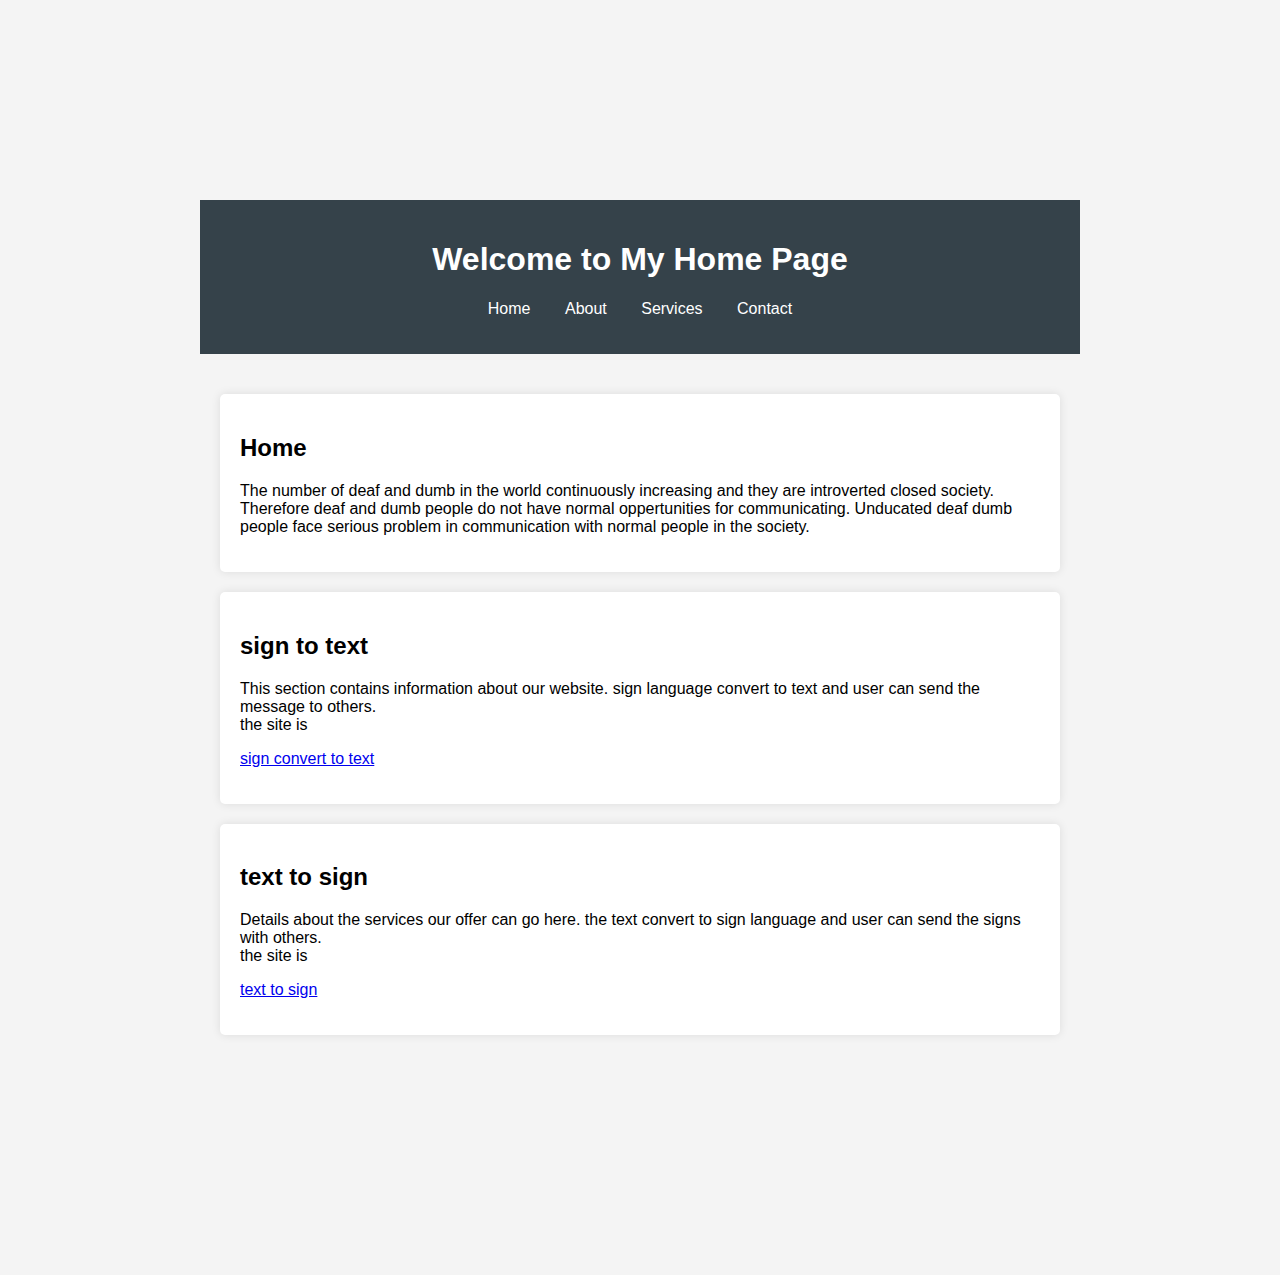
<file: home/index.html>
<!DOCTYPE html>
<html lang="en">
<head>
    <meta charset="UTF-8">
    <meta name="viewport" content="width=device-width, initial-scale=1.0">
    <title>Home Page</title>
    <link rel="stylesheet" href="styles.css">
</head>
<body>
    <header>
        <h1>Welcome to My Home Page</h1>
        <nav>
            <ul>
                <li><a href="#home">Home</a></li>
                <li><a href="#about">About</a></li>
                <li><a href="#services">Services</a></li>
                <li><a href="#contact">Contact</a></li>
            </ul>
        </nav>
    </header>

    <main>
        <section id="home">
            <h2>Home</h2>
            <p> The number of deaf and dumb in the world continuously increasing and they are introverted closed society.
                Therefore deaf and dumb people do not have normal oppertunities for communicating.
            Unducated deaf dumb people face serious problem in communication with normal people in the society.</p>
           
        </section>

        <section id="about">
            <h2>sign to text</h2>
            <p>This section contains information about our website.
                sign language convert to text and user can send the message to others.<br>
                the site is <form><a href="c:\Users\ELCOT\Desktop\image keybord\index.html">sign convert to text</a></form>
            </p>
        </section>

        <section id="services">
            <h2>text to sign</h2>
            <p>Details about the services our offer can go here.
                the text convert to sign language and user can send the signs with others.<br>
            the site is <form><a href="c:\Users\ELCOT\Desktop\java script\index2.html">text to sign</a></form>
            </p>
        </section>
    <script src="script.js"></script>
</body>
</html>
</file>
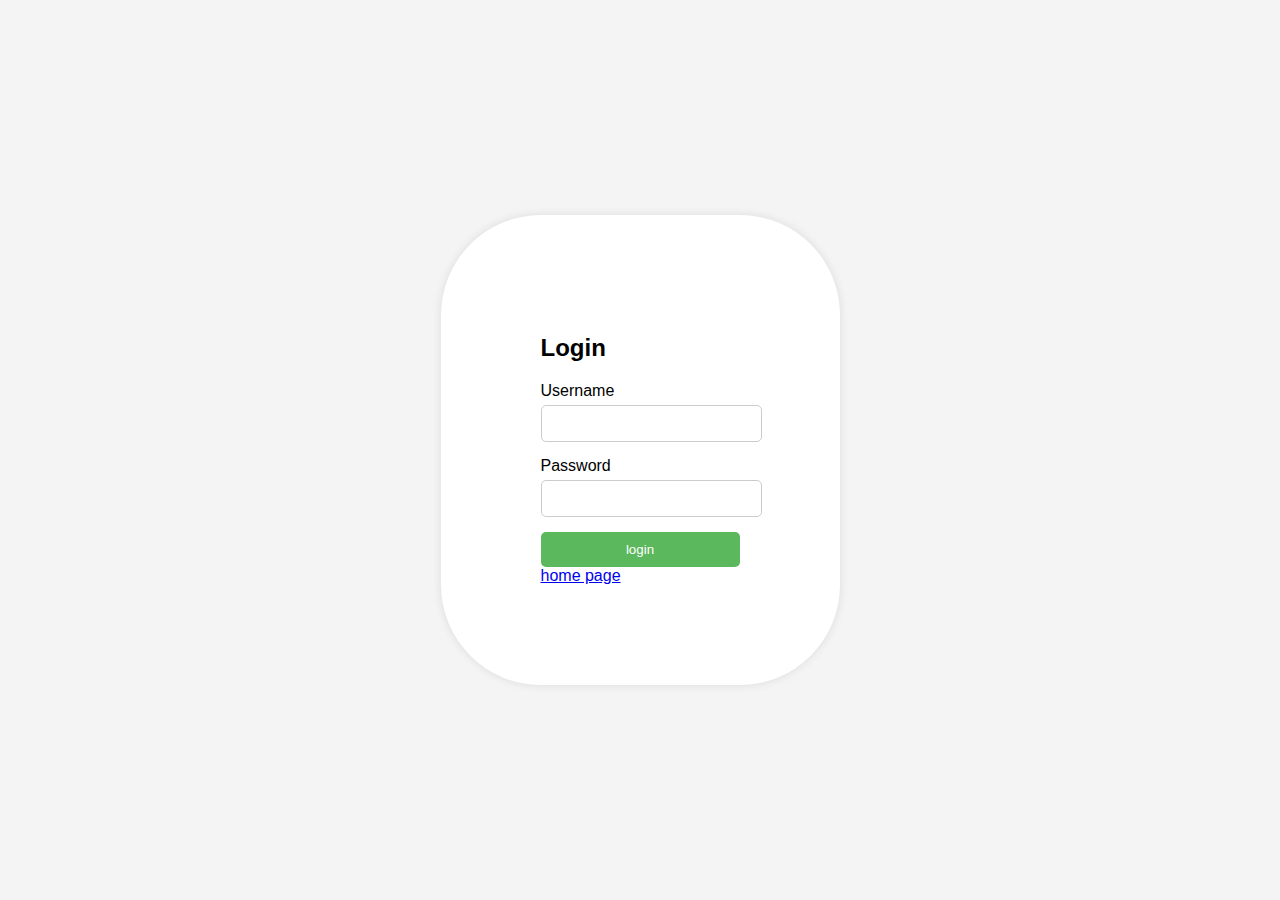
<file: login/index.html>
<!DOCTYPE html>
<html lang="en">
<head>
    <meta charset="UTF-8">
    <meta name="viewport" content="width=device-width, initial-scale=1.0">
    <title>Login Form</title>
    <link rel="stylesheet" href="styles.css">
</head>
<body>
    <div class="container">
        <form id="loginForm">
            <h2>Login</h2>
            <div class="input-group">
                <label for="username">Username</label>
                <input type="text" id="username" required>
            </div>
            <div class="input-group">
                <label for="password">Password</label>
                <input type="password" id="password" required>
            </div>
            <button id="alertButton">login</button>
            <a href="c:\Users\ELCOT\Desktop\home\index.html">home page</a>
        </form>
    </div>
    <script src="script.js"></script>
</body>
</html>
</file>
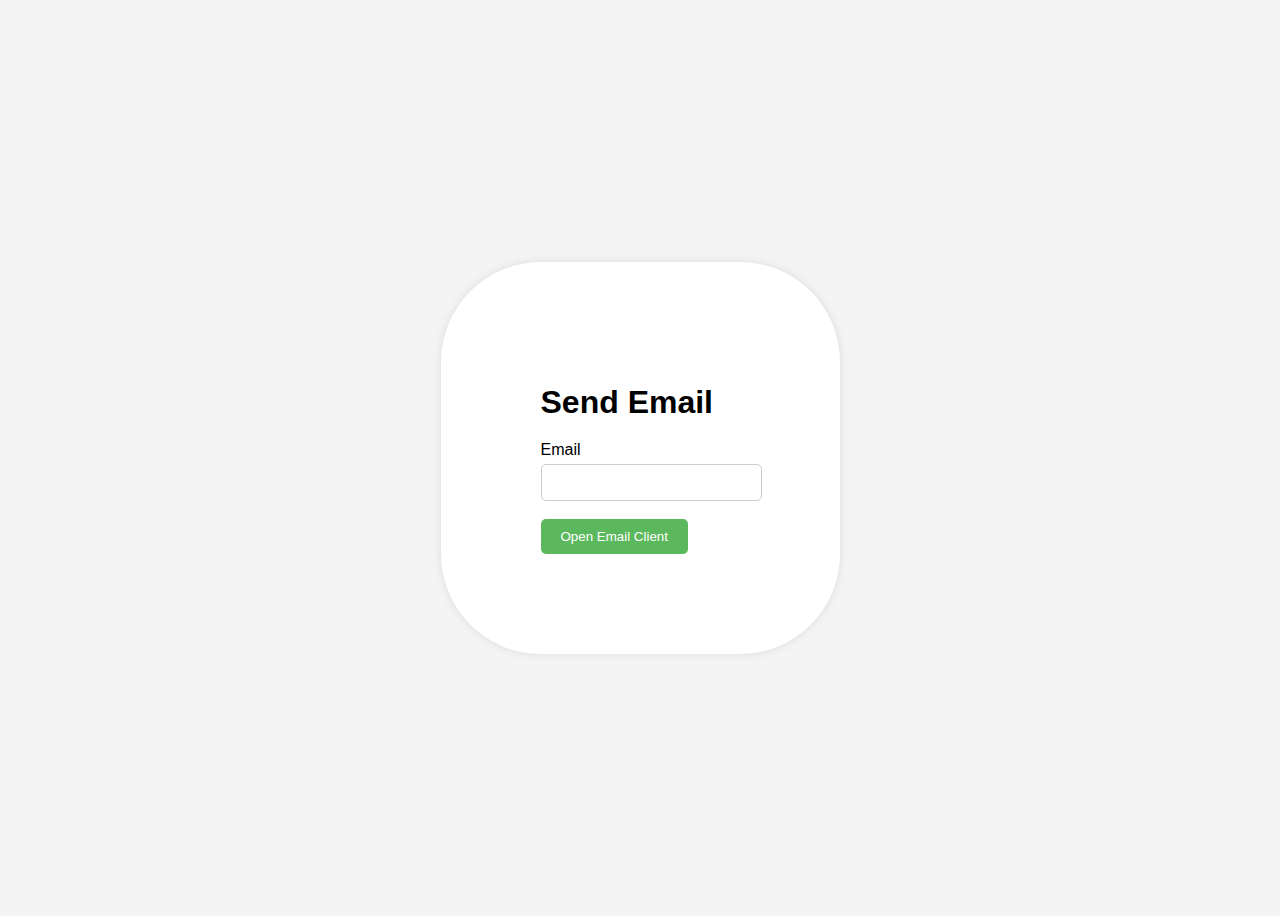
<file: send/index.html>
<!DOCTYPE html>
<html lang="en">
<head>
    <meta charset="UTF-8">
    <meta name="viewport" content="width=device-width, initial-scale=1.0">
    <title>Open Email Client</title>
    <link rel="stylesheet" href="styles.css">
</head>
<body>
    <div class="container">
        <h1>Send Email</h1>
        <div>
            <label for="username">Email</label>
            <input type="text" id="username" required>
        </div><br>
        <button id="send-email">Open Email Client</button>
    </div>

    <script>
        document.getElementById('send-email').addEventListener('click', function() {
            const recipient = "example@example.com"; // Replace with the recipient's email
            const subject = "Hello from My Website"; // Replace with your subject
            const body = "This is a test email sent from my website."; // Replace with your email body

            // Create the mailto link
            const mailtoLink = `mailto:${recipient}?subject=${encodeURIComponent(subject)}&body=${encodeURIComponent(body)}`;

            // Open the email client
            window.location.href = mailtoLink;
        });
    </script>
</body>
</html>
</file>
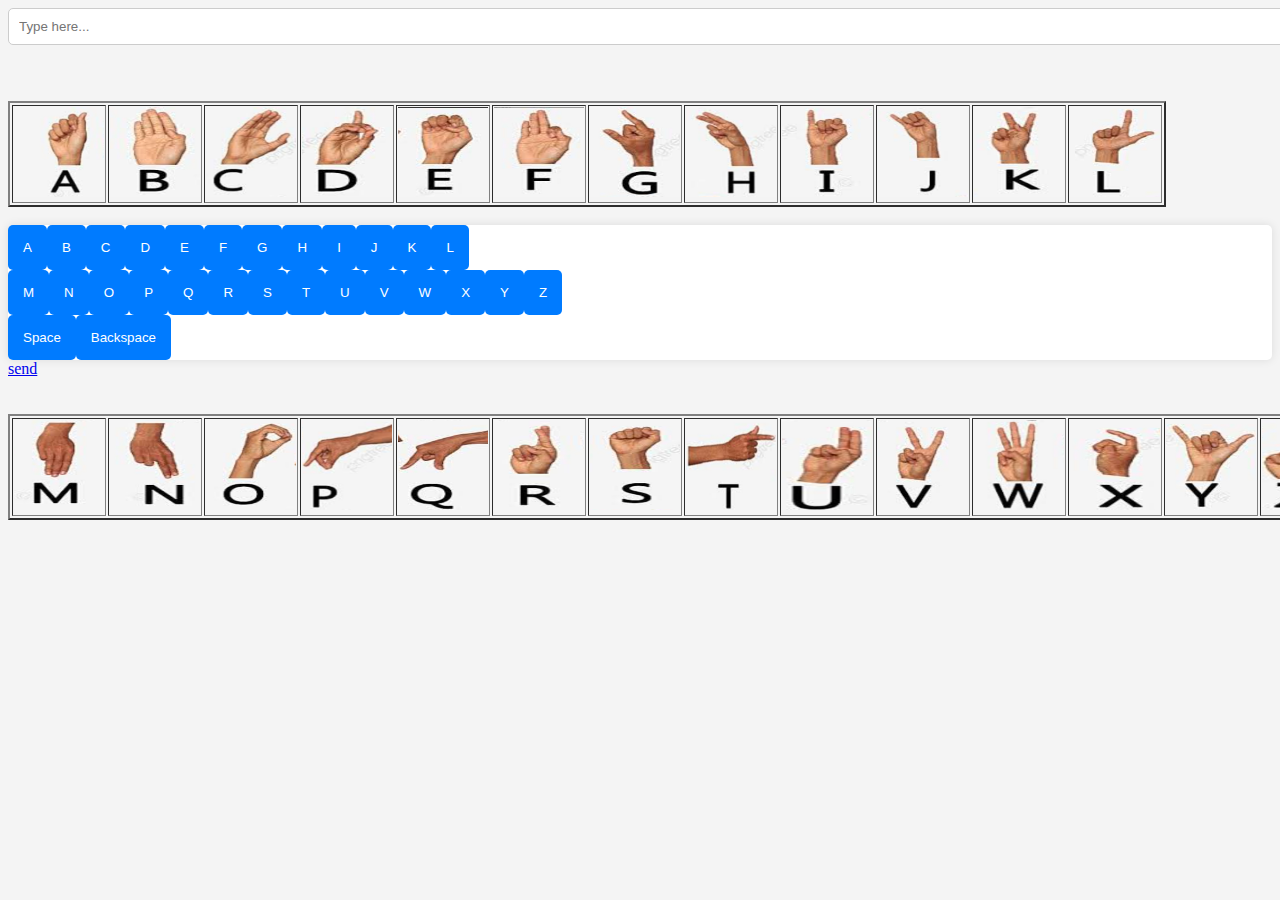
<file: sign to text/index.html>
<!DOCTYPE html>
<html lang="en">
<head>
   
    <link rel="stylesheet" href="styles.css">
</head>
<body>
    <input type="text" id="text-input" placeholder="Type here..." />
</body>
<br>
<br>
<br>
<table border="2px">
    <td><img src="a.png.jpg" height="90" width="90"></td>
    <td><img src="b.jpg" height="90" width="90"></td>
    <td><img src="c.jpg" height="90" width="90"></td>
    <td><img src="d.jpg" height="90" width="90"></td>
    <td><img src="e.jpg" height="90" width="90"></td>
    <td><img src="f.jpg" height="90" width="90"></td>
    <td><img src="g.jpg" height="90" width="90"></td>
    <td><img src="h.jpg" height="90" width="90"></td>
    <td><img src="i.jpg" height="90" width="90"></td>
    <td><img src="j.jpg" height="90" width="90"></td>
    <td><img src="k.jpg" height="90" width="90"></td>
    <td><img src="l.jpg" height="90" width="90"></td>
</table>
<br>
<body>
    <div class="container">
        <div id="keyboard" class="keyboard">
            <!-- Keyboard keys will be generated here -->
        </div>
    </div>
    <script src="script.js"></script><form><a href="c:\Users\ELCOT\Desktop\send\index.html">send</a>
    </form>
</body>
<br>
<br>    
<table border="2px">
    <td><img src="m.jpg" height="90" width="90"></td>
    <td><img src="n.jpg" height="90" width="90"></td>
    <td><img src="o.jpg" height="90" width="90"></td>
    <td><img src="p.jpg" height="90" width="90"></td>
    <td><img src="q.jpg" height="90" width="90"></td>
    <td><img src="r.jpg" height="90" width="90"></td>
    <td><img src="s.jpg" height="90" width="90"></td>
    <td><img src="t.jpg" height="90" width="90"></td>
    <td><img src="u.jpg" height="90" width="90"></td>
    <td><img src="v.jpg" height="90" width="90"></td>
    <td><img src="w.jpg" height="90" width="90"></td>
    <td><img src="x.jpg" height="90" width="90"></td>
    <td><img src="y.jpg" height="90" width="90"></td>
    <td><img src="z.jpg" height="90" width="90"></td>
</table>
</file>
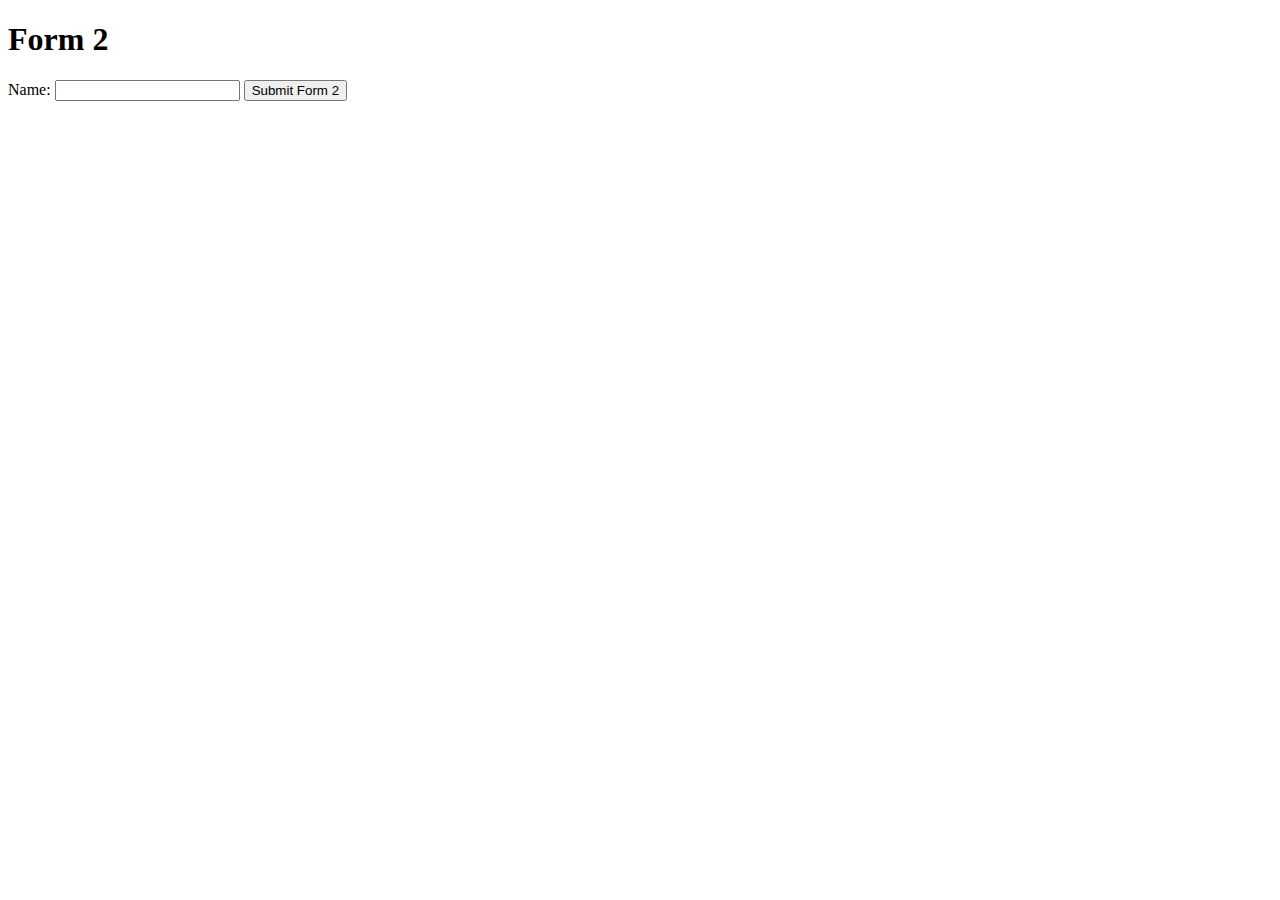
<file: sign to text/form2.html>
<!DOCTYPE html>
<html>

<body>
    <h1>Form 2</h1>
    <form>
        <label for="name2">Name:</label>
        <input type="text" id="name2" name="name2" required>
        <button type="submit">Submit Form 2</button>
    </form>
</body>
</html>
</file>
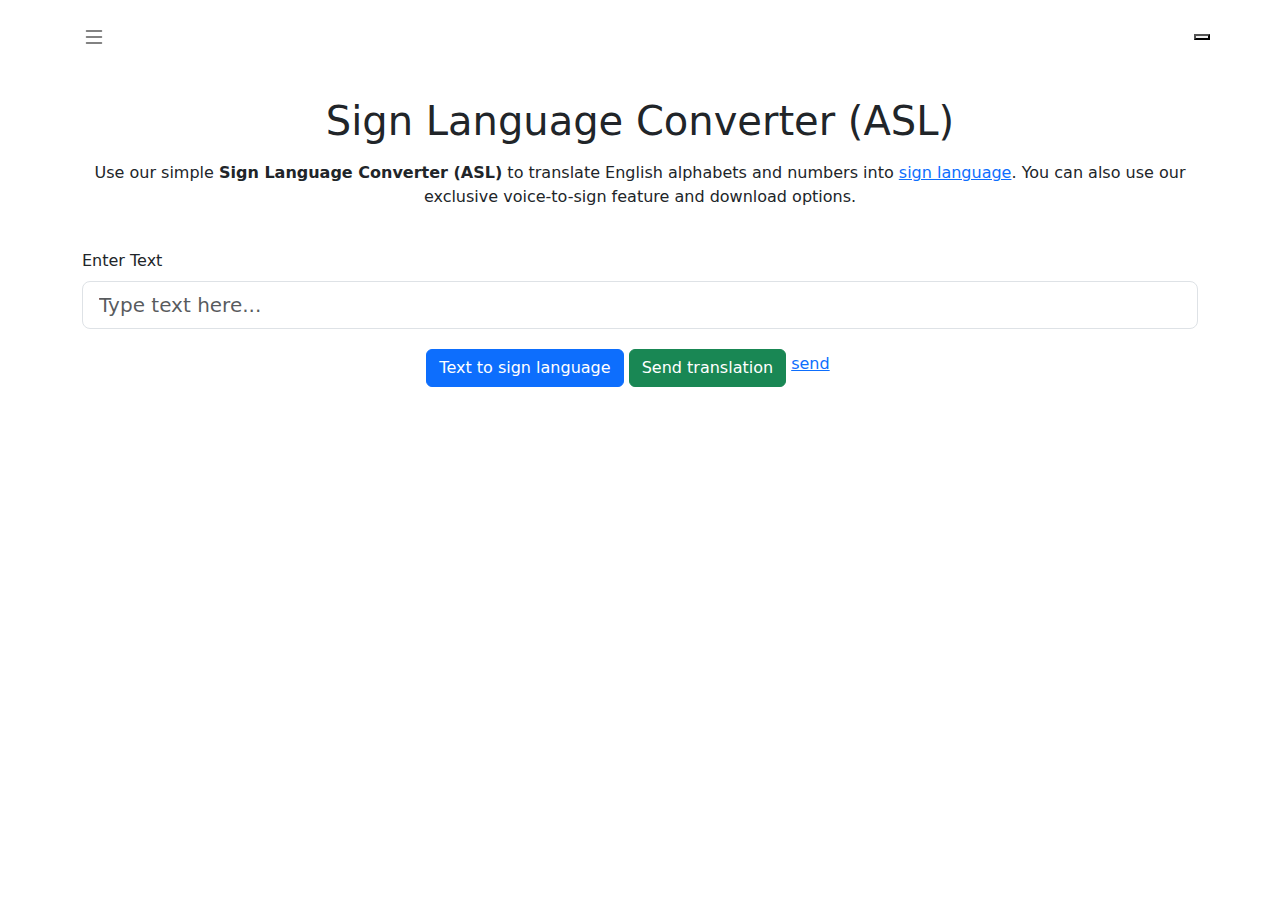
<file: text to sign/index2.html>
<html lang="en"><head>
      <meta charset="utf-8">
    <title>Sign Language Converter(ASL) | Convert Text to Sign language</title>
    <link id="theme-style" rel="stylesheet" href="https://signconverter.com/style/light.css">
    <link href="https://cdn.jsdelivr.net/npm/bootstrap@5.3.3/dist/css/bootstrap.min.css" rel="stylesheet">
    <script type="application/ld+json">
    {
        "@context": "http://www.schema.org",
        "@type": "WebSite",
        "name": "Sign Converter",
        "alternateName": "Sign Language Converter",
        "url": "https://signconverter.com/"
    }
    </script>
    
        <script type="application/ld+json">
        {
         "@context": "https://schema.org",
         "@type": "BreadcrumbList",
         "itemListElement":
         [
          {
           "@type": "ListItem",
           "position": 1,
           "item":
           {
            "@id": "https://signconverter.com/",
            "name": "Home"
            }
          }
         ]
        }
        </script>
        <body aria-hidden="false" style="">
          <nav class="navbar bsb-navbar bsb-navbar-caret bg-white-bg">
       <div class="container position-relative justify-content-center">
          
        <div style="height: 57px"></div>
          <div class="position-absolute end-0 d-flex align-items-center">
             <button id="toggle-theme">
                <span id="toggle-theme-icon"><svg version="1.1" xmlns="http://www.w3.org/2000/svg" viewBox="0 0 122.88 122.88"><title>Day mood</title><path d="M30,13.21A3.93,3.93,0,1,1,36.8,9.27L41.86,18A3.94,3.94,0,1,1,35.05,22L30,13.21Zm31.45,13A35.23,35.23,0,1,1,36.52,36.52,35.13,35.13,0,0,1,61.44,26.2ZM58.31,4A3.95,3.95,0,1,1,66.2,4V14.06a3.95,3.95,0,1,1-7.89,0V4ZM87.49,10.1A3.93,3.93,0,1,1,94.3,14l-5.06,8.76a3.93,3.93,0,1,1-6.81-3.92l5.06-8.75ZM109.67,30a3.93,3.93,0,1,1,3.94,6.81l-8.75,5.06a3.94,3.94,0,1,1-4-6.81L109.67,30Zm9.26,28.32a3.95,3.95,0,1,1,0,7.89H108.82a3.95,3.95,0,1,1,0-7.89Zm-6.15,29.18a3.93,3.93,0,1,1-3.91,6.81l-8.76-5.06A3.93,3.93,0,1,1,104,82.43l8.75,5.06ZM92.89,109.67a3.93,3.93,0,1,1-6.81,3.94L81,104.86a3.94,3.94,0,0,1,6.81-4l5.06,8.76Zm-28.32,9.26a3.95,3.95,0,1,1-7.89,0V108.82a3.95,3.95,0,1,1,7.89,0v10.11Zm-29.18-6.15a3.93,3.93,0,0,1-6.81-3.91l5.06-8.76A3.93,3.93,0,1,1,40.45,104l-5.06,8.75ZM13.21,92.89a3.93,3.93,0,1,1-3.94-6.81L18,81A3.94,3.94,0,1,1,22,87.83l-8.76,5.06ZM4,64.57a3.95,3.95,0,1,1,0-7.89H14.06a3.95,3.95,0,1,1,0,7.89ZM10.1,35.39A3.93,3.93,0,1,1,14,28.58l8.76,5.06a3.93,3.93,0,1,1-3.92,6.81L10.1,35.39Z"></path></svg></span>
             </button>
          </div>
          <button class="navbar-toggler border-0 position-absolute start-0" type="button" data-bs-toggle="offcanvas" data-bs-target="#offcanvasNavbar" aria-controls="offcanvasNavbar" aria-label="Toggle navigation">
             <svg xmlns="http://www.w3.org/2000/svg" width="24" height="24" fill="currentColor" class="bi bi-list" viewBox="0 0 16 16">
                <path fill-rule="evenodd" d="M2.5 12a.5.5 0 0 1 .5-.5h10a.5.5 0 0 1 0 1H3a.5.5 0 0 1-.5-.5zm0-4a.5.5 0 0 1 .5-.5h10a.5.5 0 0 1 0 1H3a.5.5 0 0 1-.5-.5zm0-4a.5.5 0 0 1 .5-.5h10a.5.5 0 0 1 0 1H3a.5.5 0 0 1-.5-.5z"></path>
             </svg>
          </button>
          <div class="offcanvas offcanvas-start" tabindex="-1" id="offcanvasNavbar" aria-labelledby="offcanvasNavbarLabel">
             <div class="offcanvas-header">
                <button type="button" class="btn-close" data-bs-dismiss="offcanvas" aria-label="Close" data-dismiss="modal"></button>
             </div>
            
             
          </div>
       </div>
    </nav>      <div class="container mt-2" style="height: auto !important;">
       <div class="row" align="center">
          <h1 class="mt-3 pb-2 text-center" itemprop="headline">Sign Language Converter (ASL)</h1>
          <p class="p-0 text-center">Use our simple <strong>Sign Language Converter (ASL)</strong> to translate English alphabets and numbers into <a href="">sign language</a>. You can also use our exclusive voice-to-sign feature and download options.</p>
       </div>
       <br>
       <div class="row main-raw-display">
          <div class="col-md-12 col-12 pd-m-zero" align="left">
             <label for="alphabetSelect" class="spl-text-white form-label">Enter Text</label>
             <input type="text" id="textInput" class="form-control form-control-lg mb-2" placeholder="Type text here...">
          </div>
          <div class="row justify-content-center">
             <div class="col-md-8 col-12 mt-1 pd-m-zero" align="center">
                <button id="startSpeech" class="btn btn-primary mt-2">Text to sign language</button>
                             <button id="downloadBtn" class="btn btn-success mt-2">Send translation</button>
                             <a href="c:\Users\ELCOT\Desktop\send\index.html">send</a>
             </div>
            
          <div class="row justify-content-center">
             <div id="signOutput" class="row g-3 justify-content-center mb-4"></div>
          </div>
       </div>
    
       <br>
    </div><br> 
        <script>
    const textInput = document.getElementById('textInput');
    const outputDiv = document.getElementById('signOutput');
    const speakTextButton = document.getElementById('speakText');
    
    speechButton.addEventListener('click', function() {
        if (!('webkitSpeechRecognition' in window)) {
            alert('Speech Recognition API not supported in this browser.');
            return;
        }
    
        const recognition = new (window.SpeechRecognition || window.webkitSpeechRecognition)();
        recognition.lang = 'en-US';
        recognition.start();
    
        recognition.onresult = function(event) {
            const transcript = event.results[0][0].transcript.toLowerCase().trim();
            textInput.value = transcript;
            displaySignLanguage(transcript);
        };
    
        recognition.onerror = function(event) {
            console.error('Speech recognition error:', event.error);
        };
    });
    
    textInput.addEventListener('input', function() {
        const inputText = this.value.toLowerCase().trim();
        displaySignLanguage(inputText);
    });
    
    speakTextButton.addEventListener('click', function() {
        if (!('speechSynthesis' in window)) {
            alert('Speech Synthesis API not supported in this browser.');
            return;
        }
    
        const utterance = new SpeechSynthesisUtterance(textInput.value);
        window.speechSynthesis.speak(utterance);
    });
    
    function displaySignLanguage(text) {
        outputDiv.innerHTML = '';
    
        const words = text.split(/\s+/);
    
        for (let word of words) {
            if (word) {
                const wordBox = document.createElement('div');
                wordBox.className = 'auto-widht p-1 border text-center';
    
                const wordTitle = document.createElement('h5');
                wordTitle.className = 'mb-1 text-show';
                wordTitle.textContent = word.toUpperCase();
    
                const imageContainer = document.createElement('div');
                imageContainer.className = 'd-flex justify-content-center flex-wrap';
    
                for (let char of word) {
                    let imgSrc = '';
                    
    
    if (char >= 'a' && char <= 'z') {
        imgSrc = `https://signconverter.com/assets/asl-version/${char}.jpg`;
    } else if (char >= '0' && char <= '9') {
        imgSrc = `https://signconverter.com/assets/asl-version/${char}.jpg`;
    }
                    
    
                    if (imgSrc) {
                        const img = document.createElement('img');
                        img.src = imgSrc;
                        img.alt = char;
                        img.className = 'img-fluid m-1';
                        img.style.width = '50px';
                        imageContainer.appendChild(img);
                    }
                }
    
                wordBox.appendChild(wordTitle);
                wordBox.appendChild(imageContainer);
                outputDiv.appendChild(wordBox);
            }
        }
    }
     </script>
    
    <ins class="adsbygoogle adsbygoogle-noablate" data-adsbygoogle-status="done" style="display: none !important;" data-ad-status="unfilled"><div id="aswift_0_host" style="border: none; height: 0px; width: 0px; margin: 0px; padding: 0px; position: relative; visibility: visible; background-color: transparent; display: inline-block;"><iframe id="aswift_0" name="aswift_0" browsingtopics="true" style="left:0;position:absolute;top:0;border:0;width:undefinedpx;height:undefinedpx;" sandbox="allow-forms allow-popups allow-popups-to-escape-sandbox allow-same-origin allow-scripts allow-top-navigation-by-user-activation" frameborder="0" marginwidth="0" marginheight="0" vspace="0" hspace="0" allowtransparency="true" scrolling="no" allow="attribution-reporting; run-ad-auction" src="https://googleads.g.doubleclick.net/pagead/ads?client=ca-pub-7657112474730173&amp;output=html&amp;adk=1812271804&amp;adf=3025194257&amp;abgtt=6&amp;lmt=1737891901&amp;plat=1%3A1024%2C2%3A16778240%2C3%3A2097152%2C4%3A2097152%2C9%3A134250504%2C16%3A8388608%2C17%3A32%2C24%3A32%2C25%3A32%2C30%3A1081344%2C32%3A32%2C41%3A32%2C42%3A32&amp;format=0x0&amp;url=https%3A%2F%2Fsignconverter.com%2F&amp;pra=5&amp;wgl=1&amp;aihb=0&amp;asro=0&amp;ailel=1~2~4~6~7~8~9~10~11~12~13~14~15~16~17~18~19~20~21~24~29~30~34&amp;aiael=1~2~3~4~6~7~8~9~10~11~12~13~14~15~16~17~18~19~20~21~24~29~30~34&amp;aicel=33~38&amp;aifxl=29_18~30_19&amp;aiixl=29_5~30_6&amp;aiict=1&amp;itsi=19&amp;aiapm=0.15&amp;aiapmi=0.33938&amp;aief=1&amp;uach=[base64].&amp;dt=1737891900346&amp;bpp=58&amp;bdt=1167&amp;idt=728&amp;shv=r20250121&amp;mjsv=m202501210101&amp;ptt=9&amp;saldr=aa&amp;abxe=1&amp;cookie=ID%3D648af5cee85260e7%3AT%3D1737646099%3ART%3D1737890165%3AS%3DALNI_MZMnpeLgWPSE833ZrXru4EPT83N0g&amp;gpic=UID%3D000010093197d4e6%3AT%3D1737646099%3ART%3D1737890165%3AS%3DALNI_MavjXDqz3s7xueVm3L15aYfm300LQ&amp;eo_id_str=ID%3D816beefe02cb04ee%3AT%3D1737646099%3ART%3D1737890166%3AS%3DAA-AfjYzaqp0ycEyq7cIORAfPT3D&amp;nras=1&amp;correlator=3700064175725&amp;frm=20&amp;pv=2&amp;u_tz=330&amp;u_his=3&amp;u_h=768&amp;u_w=1366&amp;u_ah=728&amp;u_aw=1366&amp;u_cd=24&amp;u_sd=1&amp;dmc=4&amp;adx=-12245933&amp;ady=-12245933&amp;biw=1355&amp;bih=641&amp;scr_x=0&amp;scr_y=0&amp;eid=31089715%2C31089915%2C31089905%2C95347432&amp;oid=2&amp;pvsid=1696649036844854&amp;tmod=348461301&amp;uas=0&amp;nvt=1&amp;fsapi=1&amp;ref=https%3A%2F%2Fwww.google.com%2F&amp;fc=1920&amp;brdim=0%2C0%2C0%2C0%2C1366%2C0%2C1366%2C728%2C1366%2C641&amp;vis=1&amp;rsz=%7C%7Cs%7C&amp;abl=NS&amp;fu=32768&amp;bc=31&amp;bz=1&amp;td=1&amp;tdf=2&amp;psd=W251bGwsbnVsbCxudWxsLDNd&amp;nt=1&amp;ifi=1&amp;uci=a!1&amp;fsb=1&amp;dtd=785" data-google-container-id="a!1" tabindex="0" title="Advertisement" aria-label="Advertisement" data-load-complete="true"></iframe></div></ins><script>
    function switchTheme() {
        const themeStyle = document.getElementById("theme-style");
        const toggleIcon = document.getElementById("toggle-theme-icon");
        const logo = document.getElementById("logo");
    
        if (themeStyle.getAttribute("href") === "https://signconverter.com/style/light.css") {
            themeStyle.setAttribute("href", "https://signconverter.com/style/dark.css");
            setCookie("theme", "dark", 30);
            toggleIcon.innerHTML = nightIcon();
            logo.src = "https://signconverter.com/assets/sign-language-converter-logo-dark.png";
        } else {
            themeStyle.setAttribute("href", "https://signconverter.com/style/light.css");
            setCookie("theme", "light", 30);
            toggleIcon.innerHTML = dayIcon();
            logo.src = "https://signconverter.com/assets/sign-language-converter-logo.png";
        }
    }
   
    function setCookie(name, value, days) {
        let expires = "";
        if (days) {
            const date = new Date();
            date.setTime(date.getTime() + (days * 24 * 60 * 60 * 1000));
            expires = "; expires=" + date.toUTCString();
        }
        document.cookie = name + "=" + (value || "") + expires + "; path=/";
    }
    
    function dayIcon() {
        return `<svg version="1.1" xmlns="http://www.w3.org/2000/svg" viewBox="0 0 122.88 122.88"><title>Day mood</title><path d="M30,13.21A3.93,3.93,0,1,1,36.8,9.27L41.86,18A3.94,3.94,0,1,1,35.05,22L30,13.21Zm31.45,13A35.23,35.23,0,1,1,36.52,36.52,35.13,35.13,0,0,1,61.44,26.2ZM58.31,4A3.95,3.95,0,1,1,66.2,4V14.06a3.95,3.95,0,1,1-7.89,0V4ZM87.49,10.1A3.93,3.93,0,1,1,94.3,14l-5.06,8.76a3.93,3.93,0,1,1-6.81-3.92l5.06-8.75ZM109.67,30a3.93,3.93,0,1,1,3.94,6.81l-8.75,5.06a3.94,3.94,0,1,1-4-6.81L109.67,30Zm9.26,28.32a3.95,3.95,0,1,1,0,7.89H108.82a3.95,3.95,0,1,1,0-7.89Zm-6.15,29.18a3.93,3.93,0,1,1-3.91,6.81l-8.76-5.06A3.93,3.93,0,1,1,104,82.43l8.75,5.06ZM92.89,109.67a3.93,3.93,0,1,1-6.81,3.94L81,104.86a3.94,3.94,0,0,1,6.81-4l5.06,8.76Zm-28.32,9.26a3.95,3.95,0,1,1-7.89,0V108.82a3.95,3.95,0,1,1,7.89,0v10.11Zm-29.18-6.15a3.93,3.93,0,0,1-6.81-3.91l5.06-8.76A3.93,3.93,0,1,1,40.45,104l-5.06,8.75ZM13.21,92.89a3.93,3.93,0,1,1-3.94-6.81L18,81A3.94,3.94,0,1,1,22,87.83l-8.76,5.06ZM4,64.57a3.95,3.95,0,1,1,0-7.89H14.06a3.95,3.95,0,1,1,0,7.89ZM10.1,35.39A3.93,3.93,0,1,1,14,28.58l8.76,5.06a3.93,3.93,0,1,1-3.92,6.81L10.1,35.39Z"/></svg>`;
    }
    
    function nightIcon() {
        return `<svg version="1.1" xmlns="http://www.w3.org/2000/svg" viewBox="0 0 122.88 122.89"><title>Night Mood</title><path d="M49.06,1.27c2.17-0.45,4.34-0.77,6.48-0.98c2.2-0.21,4.38-0.31,6.53-0.29c1.21,0.01,2.18,1,2.17,2.21c-0.01,0.93-0.6,1.72-1.42,2.03c-9.15,3.6-16.47,10.31-20.96,18.62c-4.42,8.17-6.1,17.88-4.09,27.68l0.01,0.07c2.29,11.06,8.83,20.15,17.58,25.91c8.74,5.76,19.67,8.18,30.73,5.92l0.07-0.01c7.96-1.65,14.89-5.49,20.3-10.78c5.6-5.47,9.56-12.48,11.33-20.16c0.27-1.18,1.45-1.91,2.62-1.64c0.89,0.21,1.53,0.93,1.67,1.78c2.64,16.2-1.35,32.07-10.06,44.71c-8.67,12.58-22.03,21.97-38.18,25.29c-16.62,3.42-33.05-0.22-46.18-8.86C14.52,104.1,4.69,90.45,1.27,73.83C-2.07,57.6,1.32,41.55,9.53,28.58C17.78,15.57,30.88,5.64,46.91,1.75c0.31-0.08,0.67-0.11,1.01-0.09C49.05,1.26,49.05,1.27,49.06,1.27z"/></svg>`;
    }
    
    document.getElementById("toggle-theme-icon").addEventListener("click", switchTheme);
    
    document.addEventListener("DOMContentLoaded", function () {
       
        if (savedTheme === "dark") {
            themeStyle.setAttribute("href", "https://signconverter.com/style/dark.css");
            toggleIcon.innerHTML = nightIcon();
            logo.src = "https://signconverter.com/assets/sign-language-converter-logo-dark.png";
        } else {
            themeStyle.setAttribute("href", "https://signconverter.com/style/light.css");
            toggleIcon.innerHTML = dayIcon();
            logo.src = "https://signconverter.com/assets/sign-language-converter-logo.png";
        }
    });
    </script>
</file>
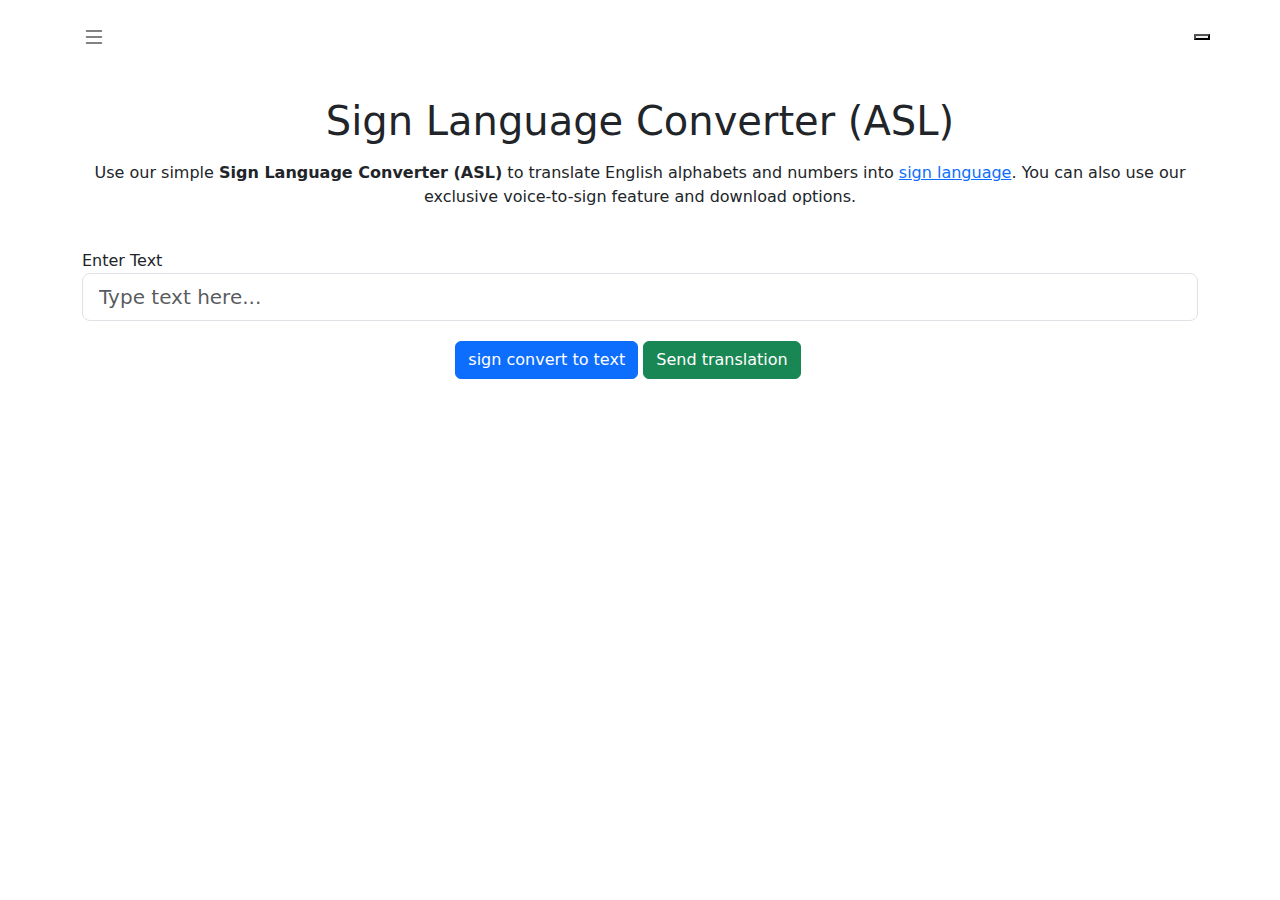
<file: text to sign/sign.html>
<html lang="en"><head>
    <meta charset="utf-8">
  <title>Sign Language Converter(ASL) | Convert Text to Sign language</title>
  <link id="theme-style" rel="stylesheet" href="https://signconverter.com/style/light.css">
  <link href="https://cdn.jsdelivr.net/npm/bootstrap@5.3.3/dist/css/bootstrap.min.css" rel="stylesheet">
  <script type="application/ld+json">
 
  </script>
  
      <script type="application/ld+json">
     
      </script>
      <body aria-hidden="false" style="">
        <nav class="navbar bsb-navbar bsb-navbar-caret bg-white-bg">
     <div class="container position-relative justify-content-center">
        
      <div style="height: 57px"></div>
        <div class="position-absolute end-0 d-flex align-items-center">
           <button id="toggle-theme">
              <span id="toggle-theme-icon"><svg version="1.1" xmlns="http://www.w3.org/2000/svg" viewBox="0 0 122.88 122.88"><title>Day mood</title><path d="M30,13.21A3.93,3.93,0,1,1,36.8,9.27L41.86,18A3.94,3.94,0,1,1,35.05,22L30,13.21Zm31.45,13A35.23,35.23,0,1,1,36.52,36.52,35.13,35.13,0,0,1,61.44,26.2ZM58.31,4A3.95,3.95,0,1,1,66.2,4V14.06a3.95,3.95,0,1,1-7.89,0V4ZM87.49,10.1A3.93,3.93,0,1,1,94.3,14l-5.06,8.76a3.93,3.93,0,1,1-6.81-3.92l5.06-8.75ZM109.67,30a3.93,3.93,0,1,1,3.94,6.81l-8.75,5.06a3.94,3.94,0,1,1-4-6.81L109.67,30Zm9.26,28.32a3.95,3.95,0,1,1,0,7.89H108.82a3.95,3.95,0,1,1,0-7.89Zm-6.15,29.18a3.93,3.93,0,1,1-3.91,6.81l-8.76-5.06A3.93,3.93,0,1,1,104,82.43l8.75,5.06ZM92.89,109.67a3.93,3.93,0,1,1-6.81,3.94L81,104.86a3.94,3.94,0,0,1,6.81-4l5.06,8.76Zm-28.32,9.26a3.95,3.95,0,1,1-7.89,0V108.82a3.95,3.95,0,1,1,7.89,0v10.11Zm-29.18-6.15a3.93,3.93,0,0,1-6.81-3.91l5.06-8.76A3.93,3.93,0,1,1,40.45,104l-5.06,8.75ZM13.21,92.89a3.93,3.93,0,1,1-3.94-6.81L18,81A3.94,3.94,0,1,1,22,87.83l-8.76,5.06ZM4,64.57a3.95,3.95,0,1,1,0-7.89H14.06a3.95,3.95,0,1,1,0,7.89ZM10.1,35.39A3.93,3.93,0,1,1,14,28.58l8.76,5.06a3.93,3.93,0,1,1-3.92,6.81L10.1,35.39Z"></path></svg></span>
           </button>
        </div>
        <button class="navbar-toggler border-0 position-absolute start-0" type="button" data-bs-toggle="offcanvas" data-bs-target="#offcanvasNavbar" aria-controls="offcanvasNavbar" aria-label="Toggle navigation">
           <svg xmlns="http://www.w3.org/2000/svg" width="24" height="24" fill="currentColor" class="bi bi-list" viewBox="0 0 16 16">
              <path fill-rule="evenodd" d="M2.5 12a.5.5 0 0 1 .5-.5h10a.5.5 0 0 1 0 1H3a.5.5 0 0 1-.5-.5zm0-4a.5.5 0 0 1 .5-.5h10a.5.5 0 0 1 0 1H3a.5.5 0 0 1-.5-.5zm0-4a.5.5 0 0 1 .5-.5h10a.5.5 0 0 1 0 1H3a.5.5 0 0 1-.5-.5z"></path>
           </svg>
        </button>
        <div class="offcanvas offcanvas-start" tabindex="-1" id="offcanvasNavbar" aria-labelledby="offcanvasNavbarLabel">
           <div class="offcanvas-header">
              <button type="button" class="btn-close" data-bs-dismiss="offcanvas" aria-label="Close" data-dismiss="modal"></button>
           </div>
           <div>
              <ul class="navbar-nav justify-content-end flex-grow-1">
                 <li class="nav-item"><a aria-current="page" class="nav-link" href="https://signconverter.com/" title="Home">Home</a></li>
                 <li class="nav-item"><a class="nav-link" href="https://signconverter.com/british-sign-language-converter/" title="British Sign Language">British Sign Language</a></li>
                 <li class="nav-item"><a class="nav-link" href="https://signconverter.com/asl-finger-spelling/" title="ASL Finger Spelling">ASL Finger Spelling</a></li>
                 <li class="nav-item"><a class="nav-link" href="https://signconverter.com/asl-alphabet-quiz/" title="ASL Alphabet Quiz">ASL Alphabet Quiz</a></li>
                 <li class="nav-item"><a class="nav-link" href="https://signconverter.com/asl-sign-language-alphabet/" title="ASL Sign Language Alphabet">ASL Sign Language Alphabet</a></li>
                 <li class="nav-item"><a class="nav-link" href="https://signconverter.com/asl-number/" title="ASL Numbers">ASL Numbers</a></li>
                 <li class="nav-item"><a class="nav-link" href="https://signconverter.com/about-us/" title="About Us">About Us</a></li>
                 <li class="nav-item"><a class="nav-link" href="https://signconverter.com/contact-us/" title="Contact Us">Contact Us</a></li>
                 <li class="nav-item"><a class="nav-link" href="https://signconverter.com/privacy-policy/" title="Privacy Policy">Privacy Policy</a></li>
                 <li class="nav-item"><a class="nav-link" href="https://signconverter.com/cookies-policy/" title="Cookies Policy">Cookies Policy</a></li>
              </ul>
           </div><hr>
           
        </div>
     </div>
  </nav>      <div class="container mt-2" style="height: auto !important;">
     <div class="row" align="center">
        <h1 class="mt-3 pb-2 text-center" itemprop="headline">Sign Language Converter (ASL)</h1>
        <p class="p-0 text-center">Use our simple <strong>Sign Language Converter (ASL)</strong> to translate English alphabets and numbers into <a href="">sign language</a>. You can also use our exclusive voice-to-sign feature and download options.</p>
     </div>
     <br>
     <div class="row main-raw-display">
        <div class="" align="left">
           <label for="" class="">Enter Text</label>
           <input type="text" id="textInput" class="form-control form-control-lg mb-2" placeholder="Type text here...">
        </div>
        <div class="row justify-content-center">
           <div class="col-md-8 col-12 mt-1 pd-m-zero" align="center">
              <button id="startSpeech" class="btn btn-primary mt-2">sign convert to text</button>
                           <button id="downloadBtn" class="btn btn-success mt-2">Send translation</button>
           </div>
          
        <div class="col-md-12 col-12 pd-m-zero">
            
           <div id="signOutput" class="row g-3 justify-content-center mb-4"></div>
        </div>
     </div>
  
     <br>
  </div><br> 
      <script>
  const speechButton = document.getElementById('startSpeech');
  const textInput = document.getElementById('textInput');
  const outputDiv = document.getElementById('signOutput');
  const speakTextButton = document.getElementById('speakText');
  
  speechButton.addEventListener('click', function() {
      if (!('webkitSpeechRecognition' in window)) {
          alert('Speech Recognition API not supported in this browser.');
          return;
      }
  
      const recognition = new (window.SpeechRecognition || window.webkitSpeechRecognition)();
      recognition.lang = 'en-US';
      recognition.start();
  
      recognition.onresult = function(event) {
          const transcript = event.results[0][0].transcript.toLowerCase().trim();
          textInput.value = transcript;
          displaySignLanguage(transcript);
      };
  
      recognition.onerror = function(event) {
          console.error('Speech recognition error:', event.error);
      };
  });
  
  textInput.addEventListener('input', function() {
      const inputText = this.value.toLowerCase().trim();
      displaySignLanguage(inputText);
  });
  
  speakTextButton.addEventListener('click', function() {
      if (!('speechSynthesis' in window)) {
          alert('Speech Synthesis API not supported in this browser.');
          return;
      }
  
      const utterance = new SpeechSynthesisUtterance(textInput.value);
      window.speechSynthesis.speak(utterance);
  });
  
  function displaySignLanguage(text) {
      outputDiv.innerHTML = '';
  
      const words = text.split(/\s+/);
  
      for (let word of words) {
          if (word) {
              const wordBox = document.createElement('div');
              wordBox.className = 'auto-widht p-1 border text-center';
  
              const wordTitle = document.createElement('h5');
              wordTitle.className = 'mb-1 text-show';
              wordTitle.textContent = word.toUpperCase();
  
              const imageContainer = document.createElement('div');
              imageContainer.className = 'd-flex justify-content-center flex-wrap';
  
              for (let char of word) {
                  let imgSrc = '';
                  
  
  if (char >= 'a' && char <= 'z') {
      imgSrc = `https://signconverter.com/assets/asl-version/${char}.jpg`;
  } else if (char >= '0' && char <= '9') {
      imgSrc = `https://signconverter.com/assets/asl-version/${char}.jpg`;
  }
                  
  
                  if (imgSrc) {
                      const img = document.createElement('img');
                      img.src = imgSrc;
                      img.alt = char;
                      img.className = 'img-fluid m-1';
                      img.style.width = '50px';
                      imageContainer.appendChild(img);
                  }
              }
  
              wordBox.appendChild(wordTitle);
              wordBox.appendChild(imageContainer);
              outputDiv.appendChild(wordBox);
          }
      }
  }
   </script>
  
  <ins class="adsbygoogle adsbygoogle-noablate" data-adsbygoogle-status="done" style="display: none !important;" data-ad-status="unfilled"><div id="aswift_0_host" style="border: none; height: 0px; width: 0px; margin: 0px; padding: 0px; position: relative; visibility: visible; background-color: transparent; display: inline-block;"><iframe id="aswift_0" name="aswift_0" browsingtopics="true" style="left:0;position:absolute;top:0;border:0;width:undefinedpx;height:undefinedpx;" sandbox="allow-forms allow-popups allow-popups-to-escape-sandbox allow-same-origin allow-scripts allow-top-navigation-by-user-activation" frameborder="0" marginwidth="0" marginheight="0" vspace="0" hspace="0" allowtransparency="true" scrolling="no" allow="attribution-reporting; run-ad-auction" src="https://googleads.g.doubleclick.net/pagead/ads?client=ca-pub-7657112474730173&amp;output=html&amp;adk=1812271804&amp;adf=3025194257&amp;abgtt=6&amp;lmt=1737891901&amp;plat=1%3A1024%2C2%3A16778240%2C3%3A2097152%2C4%3A2097152%2C9%3A134250504%2C16%3A8388608%2C17%3A32%2C24%3A32%2C25%3A32%2C30%3A1081344%2C32%3A32%2C41%3A32%2C42%3A32&amp;format=0x0&amp;url=https%3A%2F%2Fsignconverter.com%2F&amp;pra=5&amp;wgl=1&amp;aihb=0&amp;asro=0&amp;ailel=1~2~4~6~7~8~9~10~11~12~13~14~15~16~17~18~19~20~21~24~29~30~34&amp;aiael=1~2~3~4~6~7~8~9~10~11~12~13~14~15~16~17~18~19~20~21~24~29~30~34&amp;aicel=33~38&amp;aifxl=29_18~30_19&amp;aiixl=29_5~30_6&amp;aiict=1&amp;itsi=19&amp;aiapm=0.15&amp;aiapmi=0.33938&amp;aief=1&amp;uach=[base64].&amp;dt=1737891900346&amp;bpp=58&amp;bdt=1167&amp;idt=728&amp;shv=r20250121&amp;mjsv=m202501210101&amp;ptt=9&amp;saldr=aa&amp;abxe=1&amp;cookie=ID%3D648af5cee85260e7%3AT%3D1737646099%3ART%3D1737890165%3AS%3DALNI_MZMnpeLgWPSE833ZrXru4EPT83N0g&amp;gpic=UID%3D000010093197d4e6%3AT%3D1737646099%3ART%3D1737890165%3AS%3DALNI_MavjXDqz3s7xueVm3L15aYfm300LQ&amp;eo_id_str=ID%3D816beefe02cb04ee%3AT%3D1737646099%3ART%3D1737890166%3AS%3DAA-AfjYzaqp0ycEyq7cIORAfPT3D&amp;nras=1&amp;correlator=3700064175725&amp;frm=20&amp;pv=2&amp;u_tz=330&amp;u_his=3&amp;u_h=768&amp;u_w=1366&amp;u_ah=728&amp;u_aw=1366&amp;u_cd=24&amp;u_sd=1&amp;dmc=4&amp;adx=-12245933&amp;ady=-12245933&amp;biw=1355&amp;bih=641&amp;scr_x=0&amp;scr_y=0&amp;eid=31089715%2C31089915%2C31089905%2C95347432&amp;oid=2&amp;pvsid=1696649036844854&amp;tmod=348461301&amp;uas=0&amp;nvt=1&amp;fsapi=1&amp;ref=https%3A%2F%2Fwww.google.com%2F&amp;fc=1920&amp;brdim=0%2C0%2C0%2C0%2C1366%2C0%2C1366%2C728%2C1366%2C641&amp;vis=1&amp;rsz=%7C%7Cs%7C&amp;abl=NS&amp;fu=32768&amp;bc=31&amp;bz=1&amp;td=1&amp;tdf=2&amp;psd=W251bGwsbnVsbCxudWxsLDNd&amp;nt=1&amp;ifi=1&amp;uci=a!1&amp;fsb=1&amp;dtd=785" data-google-container-id="a!1" tabindex="0" title="Advertisement" aria-label="Advertisement" data-load-complete="true"></iframe></div></ins><script>
  function switchTheme() {
      const themeStyle = document.getElementById("theme-style");
      const toggleIcon = document.getElementById("toggle-theme-icon");
      const logo = document.getElementById("logo");
  
      if (themeStyle.getAttribute("href") === "https://signconverter.com/style/light.css") {
          themeStyle.setAttribute("href", "https://signconverter.com/style/dark.css");
          setCookie("theme", "dark", 30);
          toggleIcon.innerHTML = nightIcon();
          logo.src = "https://signconverter.com/assets/sign-language-converter-logo-dark.png";
      } else {
          themeStyle.setAttribute("href", "https://signconverter.com/style/light.css");
          setCookie("theme", "light", 30);
          toggleIcon.innerHTML = dayIcon();
          logo.src = "https://signconverter.com/assets/sign-language-converter-logo.png";
      }
  }
 
  function setCookie(name, value, days) {
      let expires = "";
      if (days) {
          const date = new Date();
          date.setTime(date.getTime() + (days * 24 * 60 * 60 * 1000));
          expires = "; expires=" + date.toUTCString();
      }
      document.cookie = name + "=" + (value || "") + expires + "; path=/";
  }
  
  function dayIcon() {
      return `<svg version="1.1" xmlns="http://www.w3.org/2000/svg" viewBox="0 0 122.88 122.88"><title>Day mood</title><path d="M30,13.21A3.93,3.93,0,1,1,36.8,9.27L41.86,18A3.94,3.94,0,1,1,35.05,22L30,13.21Zm31.45,13A35.23,35.23,0,1,1,36.52,36.52,35.13,35.13,0,0,1,61.44,26.2ZM58.31,4A3.95,3.95,0,1,1,66.2,4V14.06a3.95,3.95,0,1,1-7.89,0V4ZM87.49,10.1A3.93,3.93,0,1,1,94.3,14l-5.06,8.76a3.93,3.93,0,1,1-6.81-3.92l5.06-8.75ZM109.67,30a3.93,3.93,0,1,1,3.94,6.81l-8.75,5.06a3.94,3.94,0,1,1-4-6.81L109.67,30Zm9.26,28.32a3.95,3.95,0,1,1,0,7.89H108.82a3.95,3.95,0,1,1,0-7.89Zm-6.15,29.18a3.93,3.93,0,1,1-3.91,6.81l-8.76-5.06A3.93,3.93,0,1,1,104,82.43l8.75,5.06ZM92.89,109.67a3.93,3.93,0,1,1-6.81,3.94L81,104.86a3.94,3.94,0,0,1,6.81-4l5.06,8.76Zm-28.32,9.26a3.95,3.95,0,1,1-7.89,0V108.82a3.95,3.95,0,1,1,7.89,0v10.11Zm-29.18-6.15a3.93,3.93,0,0,1-6.81-3.91l5.06-8.76A3.93,3.93,0,1,1,40.45,104l-5.06,8.75ZM13.21,92.89a3.93,3.93,0,1,1-3.94-6.81L18,81A3.94,3.94,0,1,1,22,87.83l-8.76,5.06ZM4,64.57a3.95,3.95,0,1,1,0-7.89H14.06a3.95,3.95,0,1,1,0,7.89ZM10.1,35.39A3.93,3.93,0,1,1,14,28.58l8.76,5.06a3.93,3.93,0,1,1-3.92,6.81L10.1,35.39Z"/></svg>`;
  }
  
  function nightIcon() {
      return `<svg version="1.1" xmlns="http://www.w3.org/2000/svg" viewBox="0 0 122.88 122.89"><title>Night Mood</title><path d="M49.06,1.27c2.17-0.45,4.34-0.77,6.48-0.98c2.2-0.21,4.38-0.31,6.53-0.29c1.21,0.01,2.18,1,2.17,2.21c-0.01,0.93-0.6,1.72-1.42,2.03c-9.15,3.6-16.47,10.31-20.96,18.62c-4.42,8.17-6.1,17.88-4.09,27.68l0.01,0.07c2.29,11.06,8.83,20.15,17.58,25.91c8.74,5.76,19.67,8.18,30.73,5.92l0.07-0.01c7.96-1.65,14.89-5.49,20.3-10.78c5.6-5.47,9.56-12.48,11.33-20.16c0.27-1.18,1.45-1.91,2.62-1.64c0.89,0.21,1.53,0.93,1.67,1.78c2.64,16.2-1.35,32.07-10.06,44.71c-8.67,12.58-22.03,21.97-38.18,25.29c-16.62,3.42-33.05-0.22-46.18-8.86C14.52,104.1,4.69,90.45,1.27,73.83C-2.07,57.6,1.32,41.55,9.53,28.58C17.78,15.57,30.88,5.64,46.91,1.75c0.31-0.08,0.67-0.11,1.01-0.09C49.05,1.26,49.05,1.27,49.06,1.27z"/></svg>`;
  }
  
  document.getElementById("toggle-theme-icon").addEventListener("click", switchTheme);
  
  document.addEventListener("DOMContentLoaded", function () {
     
      if (savedTheme === "dark") {
          themeStyle.setAttribute("href", "https://signconverter.com/style/dark.css");
          toggleIcon.innerHTML = nightIcon();
          logo.src = "https://signconverter.com/assets/sign-language-converter-logo-dark.png";
      } else {
          themeStyle.setAttribute("href", "https://signconverter.com/style/light.css");
          toggleIcon.innerHTML = dayIcon();
          logo.src = "https://signconverter.com/assets/sign-language-converter-logo.png";
      }
  });
  </script>
</file>
<file: home/styles.css>
body {
    font-family: Arial, sans-serif;
    margin: 100px;
    padding: 100px;
    background-color: #f4f4f4;
}

header {
    background: #35424a;
    color: white;
    padding: 20px 0;
    text-align: center;
}

nav ul {
    list-style: none;
    padding: 0;
}

nav ul li {
    display: inline;
    margin: 0 15px;
}

nav ul li a {
    color: white;
    text-decoration: none;
}

main {
    padding: 20px;
}

section {
    margin: 20px 0;
    padding: 20px;
    background: white;
    border-radius: 5px;
    box-shadow: 0 0 10px rgba(0, 0, 0, 0.1);
}

footer {
    text-align: center;
    padding: 10px 0;
    background: #35424a;
    color: white;
    position: relative;
    bottom: 0;
    width: 100%;
}
</file>
<file: login/styles.css>
body {
    font-family: Arial, sans-serif;
    background-color: #f4f4f4;
    display: flex;
    justify-content: center;
    align-items: center;
    height: 100vh;
    margin: 0;
}

.container {
    background: white;
    padding: 100px;
    border-radius: 100px;
    box-shadow: 0 0 10px rgba(0, 0, 0, 0.1);
}

h2 {
    margin-bottom: 20px;
}

.input-group {
    margin-bottom: 15px;
}

label {
    display: block;
    margin-bottom: 5px;
}

input {
    width: 100%;
    padding: 10px;
    border: 1px solid #ccc;
    border-radius: 5px;
}

button {
    width: 100%;
    padding: 10px;
    background-color: #5cb85c;
    color: white;
    border: none;
    border-radius: 5px;
    cursor: pointer;
}

button:hover {
    background-color: #4cae4c;
}

.error-message {
    color: red;
    margin-top: 10px;
}
</file>
<file: send/styles.css>
body {
    font-family: Arial, sans-serif;
    background-color: #f4f4f4;
    display: flex;
    justify-content: center;
    align-items: center;
    height: 100vh;
}

.container {
    background: white;
    padding: 100px;
    border-radius: 100px;
    box-shadow: 0 0 10px rgba(0, 0, 0, 0.1);
}

h1 {
    margin-bottom: 20px;
}

button {
    background: #5cb85c;
    color: white;
    border: none;
    padding: 10px 20px;
    border-radius: 5px;
    cursor: pointer;
}

button:hover {
    background: #4cae4c;
}
.input-group {
    margin-bottom: 15px;
}

label {
    display: block;
    margin-bottom: 5px;
}

input {
    width: 100%;
    padding: 10px;
    border: 1px solid #ccc;
    border-radius: 5px;
}
</file>
<file: sign to text/styles.css>
body {
    
    background-color: #f4f4f4;
}

.container {
    background: white;
    padding: 0px;
    border-radius: 5px;
    box-shadow: 0 0 10px rgba(0, 0, 0, 0.1);
   
}

input {
    width: 100%;
    padding: 10px;
    border: 1px solid #ccc;
    border-radius: 5px;
    margin-bottom: 20px;
}


.key {
    padding: 15px;
    background-color: #007bff;
    color: white;
    border: none;
    border-radius: 5px;
    cursor: pointer;
    transition: background-color 0.3s;
}

.key:hover {
    background-color: #0056b3;
}
</file>
